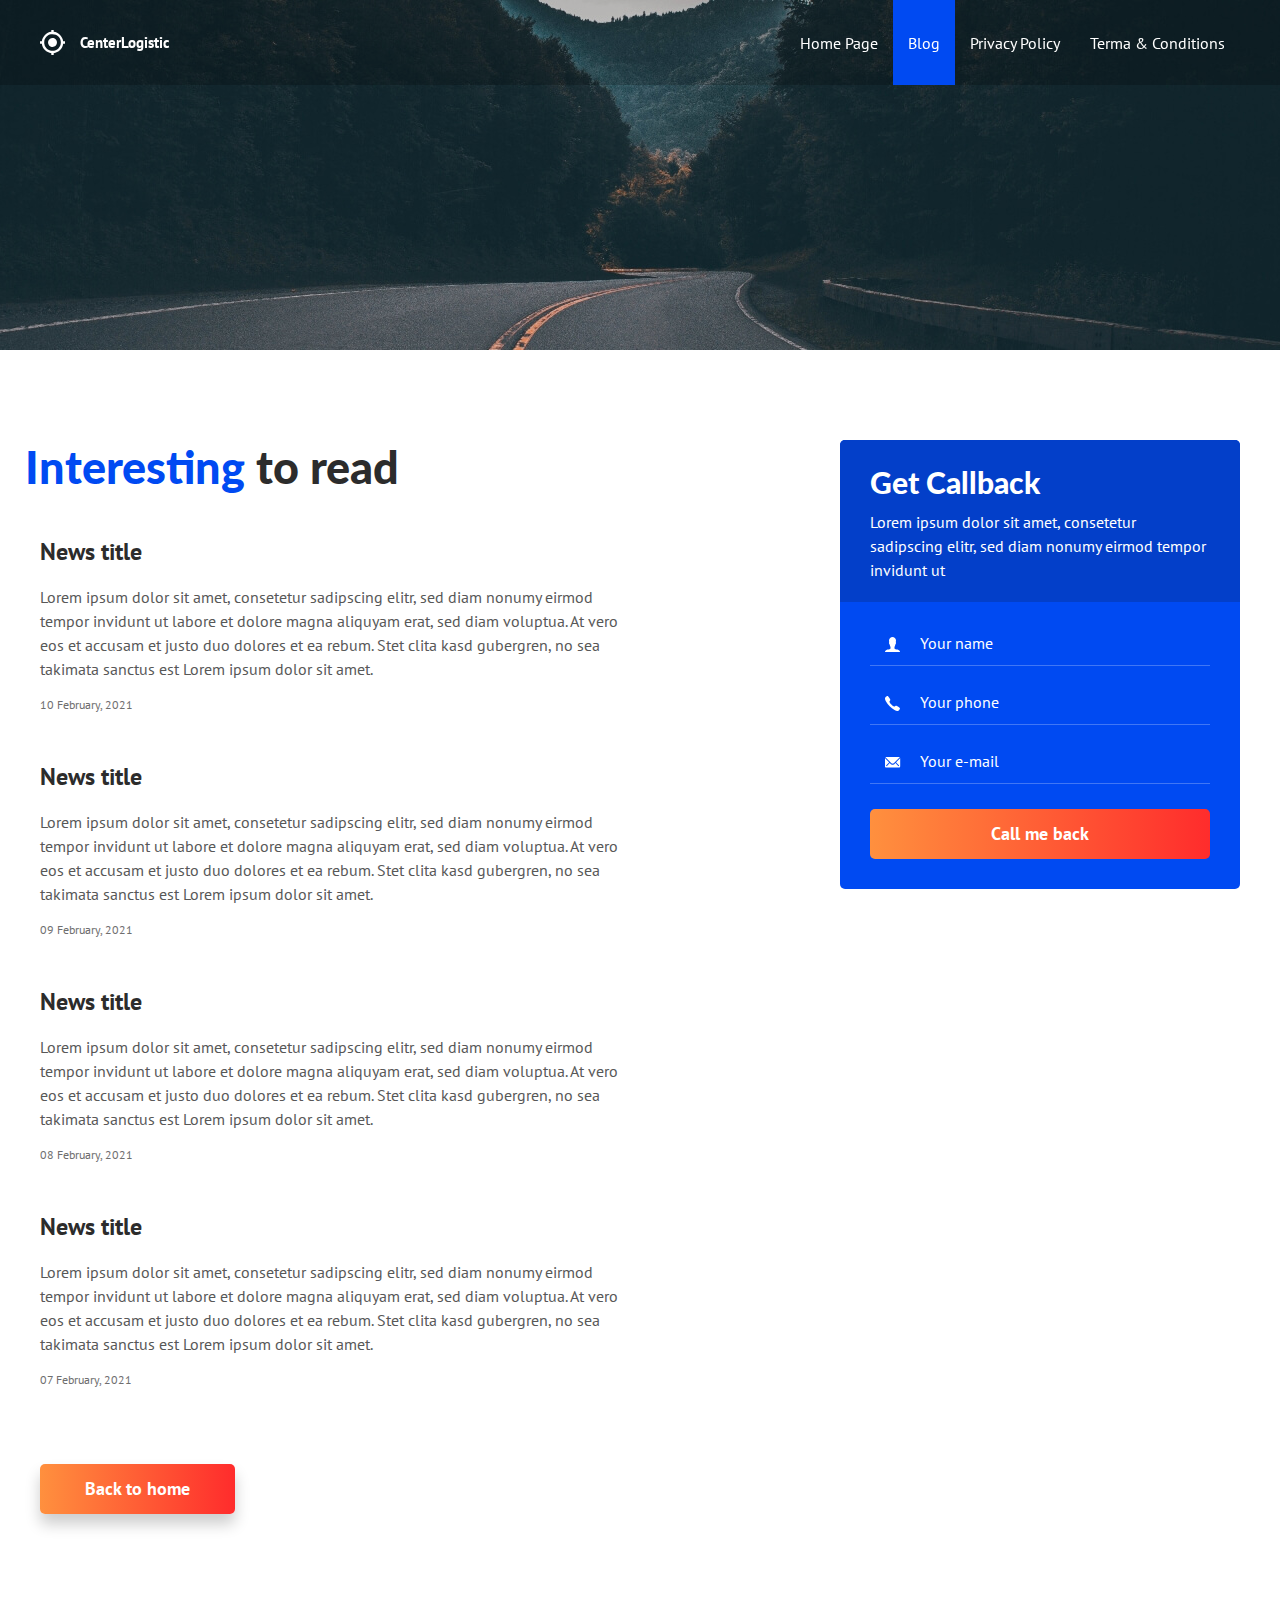
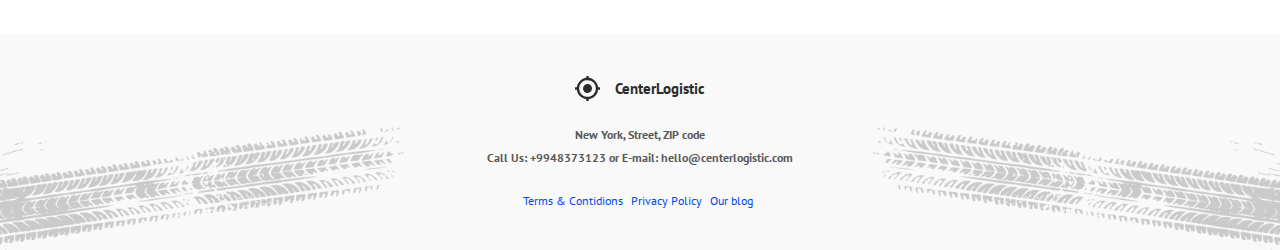
<file: blog.html>
<!DOCTYPE html>
<html lang="en">
<head>
    <meta charset="UTF-8">
    <meta http-equiv="X-UA-Compatible" content="IE=edge">
    <meta name="viewport" content="width=device-width, initial-scale=1.0">
    <link rel="preconnect" href="https://fonts.gstatic.com">
    <link href="https://fonts.googleapis.com/css2?family=Lato:wght@400;700;900&family=PT+Sans:wght@400;700&display=swap" rel="stylesheet">
    <link rel="stylesheet" href="assets/css/slick.css">
    <link rel="stylesheet" href="assets/css/aos.css">
    <link rel="stylesheet" href="assets/css/style.css">
    <link rel="apple-touch-icon" sizes="180x180" href="assets/images/favicons/apple-touch-icon.png">
    <link rel="icon" type="image/png" sizes="32x32" href="assets/images/favicons/favicon-32x32.png">
    <link rel="icon" type="image/png" sizes="16x16" href="assets/images/favicons/favicon-16x16.png">
    <link rel="manifest" href="assets/images/favicons/manifest.json">
    <link rel="mask-icon" href="assets/images/favicons/safari-pinned-tab.svg" color="#004AF2">
    <meta name="msapplication-TileColor" content="#004AF2">
    <meta name="theme-color" content="#004AF2">
    <title>CenterLogistic</title>
</head>
<body>

<div class="page">

    <!-- HEADER -->

    <header class="header" id="header">
        <div class="container">
            <div class="header__inner">

                <a class="header__logo" href="index.html">
                    <img src="assets/images/headerlogo.svg" alt="CenterLogistic">
                    <span class="header__logo-text">CenterLogistic</span>
                </a>

                <nav class="nav" id="nav">
                    <a class="nav__link" href="index.html">Home Page</a>
                    <a class="nav__link active" href="index.html">Blog</a>
                    <a class="nav__link" href="text.html">Privacy Policy</a>
                    <a class="nav__link" href="text2.html">Terma & Conditions</a>
                </nav><!--/.NAV-->

                <button class="burger" type="button" id="navToggle">
                    <img class="burger__icon" src="assets/images/burger.svg" alt="Burger Menu">
                </button>

            </div><!--/.HEADER__INNER-->
        </div><!--/.CONTAINER-->
    </header><!--/.HEADER-->

    <!-- IMTRO -->

    <div class="intro intro--blog" id="intro"></div>

    <!-- MAIN -->

    <div class="section section--last">
        <div class="container">
            <main class="main">

                <div class="main__col main__col--left">

                    <div class="news news--column">

                        <h1 class="section__title"><span>Interesting</span> to read</h1>

                        <article class="news__item">
                            <h4 class="news__title"><a href="#">News title</a></h4>
                            <div class="news__text">Lorem ipsum dolor sit amet, consetetur sadipscing elitr, sed diam nonumy eirmod tempor invidunt ut labore et dolore magna aliquyam erat, sed diam voluptua. At vero eos et accusam et justo duo dolores et ea rebum. Stet clita kasd gubergren, no sea takimata sanctus est Lorem ipsum dolor sit amet.</div>
                            <time class="news__date" datetime="2021-02-10 12:22">10 February, 2021</time>
                        </article>
        
                        <article class="news__item">
                            <h4 class="news__title"><a href="#">News title</a></h4>
                            <div class="news__text">Lorem ipsum dolor sit amet, consetetur sadipscing elitr, sed diam nonumy eirmod tempor invidunt ut labore et dolore magna aliquyam erat, sed diam voluptua. At vero eos et accusam et justo duo dolores et ea rebum. Stet clita kasd gubergren, no sea takimata sanctus est Lorem ipsum dolor sit amet.</div>
                            <time class="news__date" datetime="2021-02-09 12:22">09 February, 2021</time>
                        </article>

                        <article class="news__item">
                            <h4 class="news__title"><a href="#">News title</a></h4>
                            <div class="news__text">Lorem ipsum dolor sit amet, consetetur sadipscing elitr, sed diam nonumy eirmod tempor invidunt ut labore et dolore magna aliquyam erat, sed diam voluptua. At vero eos et accusam et justo duo dolores et ea rebum. Stet clita kasd gubergren, no sea takimata sanctus est Lorem ipsum dolor sit amet.</div>
                            <time class="news__date" datetime="2021-02-08 12:22">08 February, 2021</time>
                        </article>

                        <article class="news__item">
                            <h4 class="news__title"><a href="#">News title</a></h4>
                            <div class="news__text">Lorem ipsum dolor sit amet, consetetur sadipscing elitr, sed diam nonumy eirmod tempor invidunt ut labore et dolore magna aliquyam erat, sed diam voluptua. At vero eos et accusam et justo duo dolores et ea rebum. Stet clita kasd gubergren, no sea takimata sanctus est Lorem ipsum dolor sit amet.</div>
                            <time class="news__date" datetime="2021-02-07 12:22">07 February, 2021</time>
                        </article>
        
                    </div><!--/.NEWS-->

                    <a class="btn btn--orange btn--shadow" href="index.html"><span>Back to home</span></a>

                </div><!--/.MAIN__COL-->

                <div class="main__col main__col--right">

                    <div class="request-form request-form--right">

                        <div class="request-form__header">
                            <h3 class="request-form__title">Get Callback</h3>
                            <div class="request-form__text">Lorem ipsum dolor sit amet, consetetur sadipscing elitr, sed diam nonumy eirmod tempor invidunt ut</div>
                        </div>
    
                        <div class="request-form__content">
    
                            <form class="form" action="#" method="POST">
                                <div class="form__group">
                                    <input class="input input--person" type="text" placeholder="Your name">
                                </div>
                                <div class="form__group">
                                    <input class="input input--phone" type="tel" placeholder="Your phone">
                                </div>
                                <div class="form__group">
                                    <input class="input input--email" type="email" placeholder="Your e-mail">
                                </div>
                                <button class="btn btn--block btn--orange" type="submit"><span>Call me back</span></button>
                            </form><!--/.FORM-->
    
                        </div><!--/.REQUEST-FORM__CONTENT-->
                    </div><!--REQUEST-FORM-->

                </div><!--/.MAIN__COL-->

            </main><!--/.MAIN-->

        </div><!--/.CONTAINER-->
    </div><!--/.SECTION-->

    <!-- FOOTER -->

    <footer class="footer">
        <div class="container">
            <a class="header__logo header__logo--black" href="#" data-scroll="#intro">
                <img src="assets/images/footer-logo.svg" alt="CenterLogistic">
                <span class="header__logo-text">CenterLogistic</span>
            </a>
            <address class="footer__contacts">
                <p>New York, Street, ZIP code</p>
                <p>Call Us: <a href="tel:+9948373123">+9948373123</a> or E-mail: <a href="mailto:hello@centerlogistic.com">hello@centerlogistic.com</a></p>
            </address>
            <nav class="footer__nav">
                <a class="footer__nav-link" href="text2.html">Terms & Contidions</a>
                <a class="footer__nav-link" href="text.html">Privacy Policy</a>
                <a class="footer__nav-link" href="blog.html">Our blog</a>
            </nav>
        </div><!--/.CONTAINER-->
    </footer><!--/.FOOTER-->

</div><!--/.PAGE-->

    <!-- JAVASCRIPT -->

    <script src="assets/js/jquery.min.js"></script>
    <script src="assets/js/slick.min.js"></script>
    <script src="assets/js/aos.js"></script>
    <script src="assets/js/app.js"></script>

</body>
</html>
</file>
<file: assets/css/style.css>
body {
    margin: 0;

    font-family: 'PT Sans', sans-serif;
    font-size: 16px;
    line-height: 1.5;
    color: #585858;

    -webkit-font-smoothing: antialiased;
    -moz-osx-font-smoothing: grayscale;

    background-color: #fff;
}

body.no-scroll,
body.show-nav {
    overflow: hidden;
}

*,
*::before,
*::after {
    box-sizing: border-box;
}

h1, h2, h3, h4, h5, h6 {
    margin: 0;

    font-family: 'Lato', sans-serif;
}

ul, ol {
    margin: 0;
    padding: 0;
    list-style: none;
}

p {
    margin: 0 0 10px;
}

.img {
    display: block;
    max-width: 100%;
    height: auto;
}

.text-center {
    text-align: center;
}

/* PAGE */

.page {
    display: flex;
    flex-direction: column;
    min-height: 100vh;
    overflow: hidden;
}

/* CONTAINER */

.container {
    width: 100%;
    max-width: 1230px;
    padding: 0 15px;
    margin: 0 auto;
}

/* HEADER */

.header {
    width: 100%;

    background: rgba(0, 0, 0, 0.2);

    position: fixed;
    top: 0;
    left: 0;
    right: 0;
    z-index: 1000;

    transition: background-color .2s linear;
}

body.show-nav .header,
.header--dark {
    background: rgba(0, 0, 0, .9);
}

.header__inner {
    height: 85px;
    display: flex;
    justify-content: space-between;
    align-items: center;
}

.header__logo {
    font-size: 15px;
    font-weight: 700;
    color: #fff;
    text-decoration: none;
}

.header__logo img {
    display: inline-block;
    vertical-align: middle;
}

.header__logo-text {
    margin-left: 11px;

    position: relative;
    top: 2px;
}

.header__logo--black {
    color: #2C2C2C;
}

/* NAV */

.nav {
    display: flex;
    height: 100%;

    font-size: 16px;
}

.nav__link {
    display: flex;
    align-items: center;
    padding: 0 15px;

    color: #fff;
    text-decoration: none;

    position: relative;

    transition: background-color .2s linear;
}

.nav__link:focus {
    outline: none;
}

.nav__link:not(.active):focus,
.nav__link:not(.active):hover {
    text-decoration: underline;
}

.nav__link.active {
    background: #004AF2;
}

/* BURGER */

.burger {
    width: 30px;
    height: 23px;
    display: none;
    padding: 0;
    background: none;
    border: none;

    font-size: 0;
    color: transparent;
    cursor: pointer;

    position: relative;
}

.burger:focus {
    outline: none;
}

.burger__line {
    display: block;
    width: 30px;
    height: 2px;
    margin: 3px 0;

    background-color: #fff;

    transition: opacity .2s ease-out, transform .2s ease-out;
}

.burger__line:nth-child(1) {
    width: 20px;
    margin-left: auto;
}

.burger.active .burger__line:nth-child(odd) {
    opacity: 0;
}

.burger.active .burger__line:nth-child(even) {
    position: absolute;
    left: 0;
    top: 50%;

    transform-origin: center;
}

.burger.active .burger__line:nth-child(2) {
    transform: rotate(45deg);
}

.burger.active 
.burger__line:nth-child(4) {
    transform: rotate(-45deg);

}
/* INTRO */

.intro {
    margin-bottom: 30px;

    position: relative;
}

.intro__slider {
    width: 100%;
    height: 100%;
    overflow: hidden;

    background: #000 url('../images/slider/slide-1.jpg') no-repeat center;
    background-size: cover;

    position: absolute;
    top: 0;
    left: 0;
    z-index: 1;
}

.intro__slider .slider-item {
    display: none;
}

.intro__slider.slick-initialized {
    background: #000;
}

.intro__slider.slick-initialized .slider-item {
    display: block;
}

.intro__slider .slick-list,
.intro__slider .slick-track {
    height: 100%;
}

.intro__slider-photo {
    display: block;
    width: 100%;
    height: 100%;

    object-fit: cover;
}

.intro__slider-arrows {
    position: absolute;
    bottom: 30px;
    left: 430px;
}

.intro__slider-btn {
    width: 0;
    height: 0;
    padding: 0;
    margin: 0 3px;

    font-size: 0;
    color: transparent;
    text-decoration: none;

    cursor: pointer;
    background: none;
    border-style: solid;
}

.intro__slider-btn:focus {
    outline: none;
}

.intro__slider-btn--prev {
    border-width: 10px 10px 10px 0;
    border-color: transparent #ffffff transparent transparent;
}

.intro__slider-btn--next {
    border-width: 10px 0 10px 10px;
    border-color: transparent transparent transparent #ffffff;
}

.intro--blog {
    height: 350px;

    background: url('../images/news-intro.jpg') center no-repeat;
    background-size: cover;
}

.intro--text {
    height: 350px;

    background: url('../images/text-intro.jpg') center no-repeat;
    background-size: cover;
}

.intro__inner {
    height: 600px;
    display: flex;
    align-items: flex-end;
    justify-content: space-between;

    position: relative;
    z-index: 2;
}

.intro__text {
    margin-bottom: 45px;

    text-align: right;
}

.intro__countries {
    font-size: 16px;
    color: #fff;
}

.intro__title {
    font-size: 110px;
    line-height: .9;
    font-weight: 700;
    color: rgba(255, 255, 255, .8);

    position: relative;
}

.intro__title-amp {
    font-family: 'Lato', sans-serif;
    font-size: 170px;
    line-height: 1;
    font-weight: 900;
    color: rgba(255, 255, 255, .2);

    position: absolute;
    right: 0;
    top: 50%;

    transform: translateY(-50%);
}

/* REQUEST-FORM */

.request-form {
    width: 100%;
    max-width: 400px;

    background-color: #004AF2;
    border-radius: 5px;
    overflow: hidden;
}

.request-form--input {
    position: relative;
    bottom: -30px;
}

.request-form--right {
    margin-left: auto;
}

.request-form__header {
    padding: 20px 30px;

    background-color: #033FC9;
}

.request-form__content {
    padding: 30px;
}

.request-form__title {
    margin-bottom: 5px;

    font-size: 30px;
    font-weight: 900;
    color: #fff;
}

.request-form__text {
    font-size: 16px;
    color: #fff;
}

/* FORM */

.form__group {
    margin-bottom: 25px;
}

.input {
    display: block;
    width: 100%;
    padding-bottom: 12px;
    padding-left: 50px;

    font-family: 'PT Sans', sans-serif;
    font-size: 16px;
    color: #fff;

    background-color: transparent;
    border: none;
    border-radius: 0;
    appearance: none;
    box-shadow: none;
    border-bottom: 1px solid rgba(255, 255, 255, .25);

    transition: border-color .1s linear;
}

.input--person {
    background: url(../images/person.svg) 15px 5px no-repeat;
}

.input--dark.input--person {
    background-image: url('../images/black-person.svg');
}

.input--phone {
    background: url(../images/phone.svg) 15px 5px no-repeat;
}

.input--dark.input--phone {
    background-image: url('../images/call.svg');
}

.input--email {
    background: url(../images/mail.svg) 15px 7px no-repeat;
}

.input--dark.input--email {
    background-image: url('../images/mail-black.svg');
}

.input--dark {
    color: #2C2C2C;
    border-bottom: 1px solid #E8E8E8;
}

.input::placeholder {
    color: #fff;
}

.input--dark::placeholder {
    color: #2C2C2C;
}

.input:focus {
    outline: none;
    border-bottom-color: #fff;
}

.input--dark:focus {
    border-bottom-color: #000;
}

/* BTN */

.btn {
    display: inline-block;
    vertical-align: middle;
    padding: 15px 45px;

    font-family: 'PT Sans', sans-serif;
    font-size: 18px;
    line-height: 1.1;
    font-weight: 700;
    color: #fff;
    text-align: center;

    text-decoration: none;
    cursor: pointer;
    border: none;
    border-radius: 5px;
    background: transparent;
    overflow: hidden;

    position: relative;
}

.btn:before {
    content: "";
    display: block;
    width: 100%;
    height: 100%;

    opacity: 0;
    background-color: #333;

    position: absolute;
    top: 0;
    left: 0;
    z-index: 1;

    transition: opacity .2s linear;
}

.btn:focus {
    outline: none;
}

.btn:hover::before,
.btn:focus::before {
    opacity: .15;
}

.btn span {
    position: relative;
    z-index: 2;
}

.btn--block {
    display: block;
    width: 100%;
}

.btn--orange {
    background: linear-gradient(90deg, #FF903E, #FF2C2C);
}

.btn--shadow {
    box-shadow: 0px 10px 15px rgba(0, 0, 0, 0.2);
}

/* SECTION */

.section {
    padding: 60px 0;
}

.section--map {
    background: url('../images/clients/map.svg') no-repeat 30px 130px;
}

.section--grey {
    background: #E5E5E5;
}

.section--last {
    margin-bottom: 60px;
}

.section__title {
    margin-bottom: 40px;

    font-size: 45px;
    line-height: 1.2;
    font-weight: 900;
    color: #2C2C2C;
}

.section__title span {
    color: #004AF2;
}

/* SERVICES */

.services {
    display: flex;
    flex-wrap: wrap;
    padding: 30px 0 50px;

    border-radius: 5px;
    box-shadow: 0px 5px 30px rgba(0, 0, 0, .2);

    position: relative;
}

.services__main-title {
    font-size: 90px;
    line-height: 1;
    font-weight: 900;
    color: rgba(44, 44, 44, .05);

    position: absolute;
    right: 30px;
    bottom: 12px;
}

.services__item {
    display: flex;
    flex-direction: column;
    width: 25%;
    padding: 0 25px;
    margin-bottom: 30px;

    position: relative;
    z-index: 2;
}

.services__title {
    margin-bottom: 20px;

    font-size: 24px;
    line-height: 1.2;
    font-weight: 900;
    color: #2C2C2C;
}

.services__text {
    margin-bottom: 20px;

    font-size: 16px;
    line-height: 1.4;
    color: #585858;
}

.services__footer {
    margin-top: auto;
}

.services__link {
    display: inline-block;

    font-size: 16px;
    color: #004AF2;
    text-decoration: none;

    position: relative;

    transition: color .2s linear;
}

.services__link::after {
    content: "";
    display: block;
    width: 10px;
    height: 2px;

    background-color: #004AF2;

    position: absolute;
    bottom: -3px;
    left: 0;
    z-index: 1;

    transition: all .2s linear;
}

.services__link:focus {
    outline: none;
}

.services__link:hover,
.services__link:focus {
    color: #FF3E2F;
}

.services__link:hover::after,
.services__link:focus::after {
    width: 100%;
    background-color: #FF3E2F;
}

/* CLIENTS */

.clients {
    display: flex;
    margin-bottom: 60px;
}

.clients__logos {
    width: 60%;
}

.clients__reviews {
    width: 40%;
}

.clients__list {
    display: flex;
    flex-wrap: wrap;
    align-items: center;
}

.clients__list li {
    margin-right: 40px;
    margin-bottom: 40px;
}

.clients-love {
    display: inline-block;
    margin-left: 40px;
    min-height: 47px;
    padding-top: 5px;

    font-size: 18px;
    font-weight: 400;
    color: #464646;

    background: url('../images/clients/heart.svg') no-repeat 20px 0px;
}

/* REVIEWS */

.reviews {
    height: 200px;

    position: relative;

    background: url('../images/ajax-loader.gif') no-repeat center;
}

.reviews.slick-initialized {
    height: auto;
    background: none;
}

.reviews .slick-list {
    padding-top: 20px;
    z-index: 2;
}

.reviews .slick-dots {
    width: 100%;
    display: flex;
    justify-content: center;

    position: absolute;
    bottom: -20px;
    left: 0;
    z-index: 3;
}

.reviews .slick-dots li {
    margin: 0 8px;
}

.reviews .slick-dots button {
    display: block;
    width: 10px;
    height: 10px;
    padding: 0;

    font-size: 0;

    cursor: pointer;
    border: 0;
    border-radius: 50%;
    background: #dbdbdb;
    color: transparent;

    transition: all .2s linear;
}

.reviews .slick-dots button:focus {
    outline: none;
}

.reviews .slick-dots li.slick-active button {
    background: #004af2;
    box-shadow: 0 0 0 5px rgba(0, 74, 242, .11);
}

.reviews::before,
.reviews::after {
    content: "";
    display: block;
    width: 10px;
    height: 100%;

    position: absolute;
    top: 0;
    z-index: 3;
}

.reviews::before {
    background-image: linear-gradient(to right, #fff, rgba(255, 255, 255, 0));

    left: 0;
}

.reviews::after {
    background-image: linear-gradient(to left, #fff, rgba(255, 255, 255, 0));

    right: 0;
}

.reviews__item {
    display: none;
    padding: 0 10px;
}

.reviews__header {
    display: flex;
    align-items: center;
    margin-bottom: 30px;

    position: relative;
    z-index: 2;
}

.reviews__header::before {
    content: "";
    display: block;
    width: 92px;
    height: 126px;

    background: url('../images/clients/lines.svg') no-repeat;

    position: absolute;
    top: -13px;
    left: 2px;
    z-index: 1;
}

.reviews__photo {
    width: 100px;
    height: 100px;

    border-radius: 50%;
    border: 5px solid #fff;
    box-shadow: 0px 3px 6px rgba(0, 0, 0, 0.16);

    position: relative;
    z-index: 2;
}

.reviews__header-content {
    flex-grow: 1;
    padding-left: 21px;
}

.reviews__name {
    font-size: 18px;
    font-weight: 900;
    color: #2C2C2C;
}

.reviews__company {
    font-family: 'Lato', sans-serif;
    font-size: 15px;
    font-weight: 400;
    color: #2C2C2C;
}

.reviews__content {
    font-family: 'Lato', sans-serif;
    font-size: 15px;
    line-height: 1.8;
    font-weight: 400;
    color: #585858;
}

.reviews__content p {
    margin-bottom: 20px;
}

.reviews__content p::first-line {
    text-indent: 20px;
}

/* BENEFITS */

.benefits {
    display: flex;
}

.benefits__col {
    width: 50%;
}

.benefits-list {
    width: 100%;
    max-width: 370px;
    padding-left: 50px;

    background-image: linear-gradient(to bottom, #fff 40%, #A5A5A5 40%);
    background-size: 2px 30px;
    background-repeat: repeat-y;
    background-position: 12px -4px;

    position: relative;
}

.benefits-list::before,
.benefits-list:after {
    content: "";
    display: block;
    width: 26px;
    height: 36px;

    position: absolute;
    left: 0;
    z-index: 1;
}

.benefits-list::before {
    background: url('../images/greypin.svg') no-repeat;
    background-color: #fff;

    top: -5px;
}

.benefits-list::after {
    background: url('../images/greenpin.svg') no-repeat;
    background-color: #fff;
    
    bottom: -4px;
}

.benefits-list__item:not(:last-child) {
    margin-bottom: 35px;
}

.benefits-list__title {
    margin-bottom: 12px;

    font-size: 21px;
    line-height: 1.2;
    font-weight: 900;
    color: #2C2C2C;
}

.benefits-list__text {
    font-size: 15px;
    color: #585858;
}

/* TEAM */

.team {
    display: flex;
    flex-wrap: wrap;
    margin: 0 -15px;
}

.team__col {
    width: 33.3333%;
    padding: 0 15px;
    margin-bottom: 30px;
}

.team__photo {
    margin-bottom: 13px;

    box-shadow: 10px 5px 13px rgba(0, 0, 0, 0.16);
}

.team__name {
    margin-bottom: 5px;

    font-size: 18px;
    line-height: 1.2;
    font-weight: 900;
    color: #2C2C2C;
}

.team__prof {
    margin-bottom: 11px;

    font-size: 16px;
    color: #585858;
}

.team__contacts {
    font-size: 14px;
    line-height: 1.2;
    color: #585858;
}

.team__contacts li {
    margin-bottom: 9px;
}

.team__contacts-icon {
    width: 16px;
    height: auto;
    margin-right: 7px;
}

.team__contacts a {
    color: inherit;
    text-decoration: none;
}

.team__contacts a:focus {
    outline: none;
}

.team__contacts a:hover,
.team__contacts a:focus {
    text-decoration: underline;
}

/* MISSOON */

.mission-title {
    font-size: 90px;
    line-height: 1;
    font-weight: 900;
    text-transform: uppercase;
    color: rgba(0, 0, 0, 0.05);
    text-align: center;
}

.mission {
    margin-top: -25px;
    margin-bottom: 30px;
    padding: 60px 30px;

    text-align: center;

    background-color: #fff;
    box-shadow: 0px 5px 30px rgba(0, 0, 0, 0.16);
    border-radius: 5px;

    position: relative;
}

.mission:before,
.mission::after {
    content: "";
    display: block;
    width: 41.6%;
    height: 2px;

    position: absolute;
    bottom: 0;
    z-index: 1;
}

.mission:before {
    background-color: #004AF2;

    right: 50%;
}

.mission::after {
    background-color: #FC2C2B;

    left: 50%;
}

.mission__title {
    margin-bottom: 7px;

    font-size: 30px;
    line-height: 1.2;
    font-weight: 700;
    color: #004AF2;
}

.mission__subtitle {
    font-size: 21px;
    font-weight: 400;
    color: #585858;
}

/* NEWS */

.news {
    display: flex;
    justify-content: space-between;
    margin: 0 -15px 30px;
}

.news--column {
    flex-direction: column;
    margin-bottom: 75px;
}

.news--column 
.news__item {
    max-width: none;
    margin-bottom: 45px;
}

.news--column 
.news__item:last-child {
    margin-bottom: 0;
}

.news__item {
    width: 100%;
    max-width: 500px;
    margin-bottom: 20px;
    padding: 0 15px;
}

.news__title {
    margin-bottom: 15px;

    font-family: 'PT Sans', sans-serif;
    font-size: 24px;
    font-weight: 700;
    color: #2C2C2C;
}

.news__title a {
    text-decoration: none;
    color: inherit;
}

.news__title a:focus {
    outline: none;
}

.news__title a:hover,
.news__title a:focus {
    text-decoration: underline;
}

.news__text {
    margin-bottom: 15px;

    font-size: 16px;
    color: #585858;
}

.news__date {
    display: block;

    font-size: 12px;
    color: #6E6E6E;
}

/* FOOTER */

.footer {
    padding: 40px 0;
    margin-top: auto;

    background: #F9F9F9;
    background-image: url('../images/tire-track-left.svg'), url('../images/tire-track-right.svg');
    background-repeat: no-repeat;
    background-position: left 0 bottom 0, right 0 bottom 0;

    text-align: center;
}

.footer__contacts {
    margin: 25px 0;

    font-size: 12px;
    font-weight: 700;
    color: #585858;
    font-style: normal;
}

.footer__contacts p {
    margin: 0 0 5px;
}

.footer__contacts a {
    color: inherit;
    text-decoration: none;
}

.footer__contacts a:focus {
    outline: none;
}

.footer__contacts a:hover,
.footer__contacts a:focus {
    text-decoration: underline;
}

.footer__nav {
    font-size: 12px;
    color: #004AF2;
}

.footer__nav-link {
    margin-right: 5px;

    color: inherit;
    text-decoration: none;
}

.nav__link:last-child {
    margin-right: 0;
}

.footer__nav-link:focus {
    outline: none;
}

.footer__nav-link:hover,
.footer__nav-link:focus {
    text-decoration: underline;
}

/* MODALS */

.modal {
    display: none; 
    width: 100%;
    height: 100%;
    padding: 40px 15px;

    overflow-y: auto;
    background-color: rgba(0, 0, 0, .9);

    position: fixed;
    top: 0;
    left: 0;
    z-index: 2000;
}

.modal.show {
    display: block;
}

.modal__inner {
    display: flex;
    align-items: center;
    justify-content: center;
    min-height: 100%;
}

.modal__content {
    width: 100%;
    max-width: 400px;
    padding: 25px;

    background-color: #fff;
    opacity: 0;

    position: relative;

    transform: scale(.5);

    transition: transform .2s ease-out, opacity .2s ease-out;
}

.modal__header {
    margin-bottom: 25px;

    text-align: center;
}

.modal__icon {
    margin-bottom: 10px;
}

.modal__title {
    margin-bottom: 10px;

    font-size: 24px;
    line-height: 1.2;
    font-weight: 900;
    color: #004AF2;
}

.modal__text {
    font-size: 16px;
    color: #2C2C2C;
}

.modal__footer {
    margin-top: 25px;
    padding-top: 25px;

    border-top: 1px solid #E8E8E8;

    text-align: center;
}

.modal__footer-title {
    margin-bottom: 10px;
    
    font-size: 18px;
    font-weight: 900;
    color: #2C2C2C;
}

.modal__contacts {
    font-size: 16px;
    font-weight: 400;
    color: #2C2C2C;
    font-style: normal;
}

.modal__contacts p {
    margin: 0 0 5px;
}

.modal__contacts a {
    color: inherit;
    text-decoration: none;
}

.modal__contacts a:focus {
    outline: none;
}

.modal__contacts a:hover,
.modal__contacts a:focus {
    text-decoration: underline;
}

.modal__close {
    width: 20px;
    height: 20px;
    padding: 0;

    background: none;
    border: none;
    cursor: pointer;

    position: absolute;
    top: -20px;
    right: -30px;
    z-index: 200;

    transition: transform .2s linear;
}

.modal__close:focus {
    outline: none;
}

.modal__close:hover {
    transform: rotate(90deg);
}

.modal__close img {
    display: block;
}

/* MAIN */

.main {
    display: flex;
    flex-wrap: wrap;
    justify-content: space-between;
    margin: 0 -15px;
}

.main__col {
    width: 50%;
    padding: 0 15px;
}

/* TEXT */

.text {
    width: 100%;
    max-width: 890px;
    margin-bottom: 50px;

    font-family: 'PT Sans', sans-serif;
    font-size: 18px;
    line-height: 1.5;
    color: #585858;
}

text p {
    margin-bottom: 20px;
}

.text h2, 
.text h3,
.text h4,
.text h5,
.text h6 {
    margin-bottom: 20px;

    font-family: 'PT Sans', sans-serif;
    font-weight: 700;
    color: #2C2C2C;
}

.text h2 {
    font-size: 27px;
} 

.text h3 {
    font-size: 24px;
}

.text h4 {
    font-size: 21px;
}

.text h5 {
    font-size: 18px;
}

.text h6 {
    font-size: 15px;
}

.text ul,
.text ol {
    margin-bottom: 20px;
}

.text ol {
    list-style: decimal;
    list-style-position: inside;
}

.text hr {
    display: block;
    width: 100%;
    height: 1px;
    margin: 40px 0;

    border: none;
    background-color: #d1d1d1;
}

.text img {
    display: block;
    max-width: 100%;
    height: auto;
}

.text a {
    color: #004AF2;
    text-decoration: none;
}

.text a :focus {
    outline: none;
}

.text a:hover,
.text a:focus,
.text a:active,
.text a:visited {
    text-decoration: underline;
}

/* MEDIA Queries */

@media (max-width: 991px) {

    /* REQUEST__FORM */

    .request-form--right {
        margin: 30px auto 0;
    }

    /* INTRO */

    .intro__slider-arrows {
        display: none;
    } 

    .intro--blog,
    .intro--text {
        height: 250px;
    }

    .intro__title {
        font-size: 90px;
    }

    .intro__title-amp {
        font-size: 120px;

        right: auto;
        left: 50%;
        transform: translate3d(-50%, -50%, 0);
    }
    /* SECTION */

    .section--map {
        background-position: center top 130px;
    }

    .section__title {
        text-align: center;
    }

    /* SERVICES */

    .services__item {
        width: 50%;
    }

    /* CLIENTS */

    .clients {
        flex-direction: column;
        margin-bottom: 60px;
    }

    .clients__logos,
    .clients__reviews {
        width: 100%;
    }

    .clients__logos {
        margin-bottom: 50px;
    }

    .clients__list {
        justify-content: center;
    }

    .clients__list li {
        max-width: 130px;
    }

    /* FOOTER */

    .footer {
        background-size: 350px auto;
    }

    /* MAIN */

    .main__col--left {
        width: 55%;
    }

    .main__col--right {
        width: 45%;
    }

}

@media (max-width: 767px) {

    /* HEADER */

    .header__inner {
        height: 50px;
    }

    /* NAV */

    .nav {
        width: 100%;
        height: calc(100vh - 50px);
        flex-direction: column;
        padding-top: 9px;

        overflow: auto;
        background-color: rgba(0, 0, 0, .85);

        position: absolute;
        top: 100%;
        left: 0;
        right: 0;
        z-index: 1;

        transform: translateX(100%);
        transition: transform .2s ease-out;
    }

    .nav.show {
         transform: translateX(0);
    }

    .nav__link {
        display: block;
        padding: 10px 15px;

        text-align: right;
    }

    /* BURGER */

    .burger {
        display: block;
    }

    /* INTRO */

    .intro {
        margin-bottom: 0;
    }    

    .intro__inner {
        flex-direction: column;
        align-items: center;
        height: auto;
        padding-top: 75px;
        padding-bottom: 25px;
    }

    .intro__text {
        order: 1;
        width: 100%;
        margin-bottom: 25px;

        text-align: center;
    }

    .intro__title {
        font-size: 70px;
    }

    .intro__title-amp {
        font-size: 100px;
    }

    /* REQUEST */

    .request-form--input {
        order: 2;
        position: static;
    }

    /* BENEFITS */

    .benefits {
        flex-direction: column;
        max-width: 600px;
        margin: 0 auto;
    }

    .benefits__col {
        width: 100%;
    }

    .benefits-list {
        max-width: none;
        margin-bottom: 30px;
    }

    /* TEAM */

    .team__col {
        width: 100%;
    }

    .team__col:last-child {
        margin-bottom: 0;
    }

    .team__item {
        max-width: 370px;
        margin: 0 auto;
    }

    /* MISSION */

    .mission-title {
        font-size: 70px;
    }

    .mission {
        margin-top: -16px;
        padding: 40px 20px;
    }

    .mission__title {
        font-size: 24px;
    }

    .mission__subtitle {
        font-size: 18px;
    }

    /* NEWS */

    .news {
        flex-wrap: wrap;
    }

    .news--column {
        margin-bottom: 30px;
    }

    .news__item {
        max-width: none;
    }

     /* FOOTER */

     .footer {
        background-size: 250px auto;
        background-position: left 0 bottom 15px, right 0 bottom 15px;
    }

    /* MAIN */

    .main {
        flex-direction: column;
        margin: 0 -15px;
    }

    .main__col {
        width: 100%;
        padding: 0 15px;
    }

}

@media (max-width: 575px) {

     /* REQUEST */

     .request-form--header {
         padding: 20px;
     }

     .request-form__title {
         font-size: 25px;
     }

     .request-form__content {
        padding: 20px;
    }

    /* INTRO */

    .intro__title {
        font-size: 60px;
    }

    .intro__title-amp {
        font-size: 90px;
    }

    /* SECTION */

    .section {
        padding: 30px 0;
    }

    .section--last {
        margin-bottom: 30px;
    }

    .section__title {
        font-size: 35px;
    }

    /* SERVICES */

    .services {
        padding-top: 55px;
        padding-bottom: 10px;
    }

    .services__main-title {
        width: 100%;

        font-size: 60px;
        text-align: center;

        bottom: auto;
        right: auto;
        top: 20px;
    }

    .services__item {
        width: 100%;
    }

    /* CLIENTS */

    .clients__list {
        margin: 0 -15px;
    }

    .clients__list li {
        width: 33.33333%;
        max-width: none;
        margin-right: 0;
        padding: 0 15px;
    }

    .clients__list-logo {
        margin: 0 auto;
    }

    .clients-love {
        display: block;
        margin-left: 0;
        margin-top: 20px;
    }

    /* MISSION */

    .mission-title {
        font-size: 40px;
    }

    .mission {
        margin-top: -10px;
        padding: 30px 20px;
    }

    .mission__title {
        font-size: 20px;
    }

    .mission__subtitle {
        font-size: 16px;
    }

    /* FOOTER */

    .footer {
        background-position: left -120px bottom 0px, right -120px bottom 0px;
    }

    /* MODAL */

    .modal__title {
        font-size: 20px;
    }

    .modal__close {
        right: 0;
        top: -30px;
    }
}

@media (max-width: 320px) {

    /* INTRO */

    .intro__title {
        font-size: 40px;
    }

    .intro__title-amp {
        font-size: 50px;
    }
}
</file>
